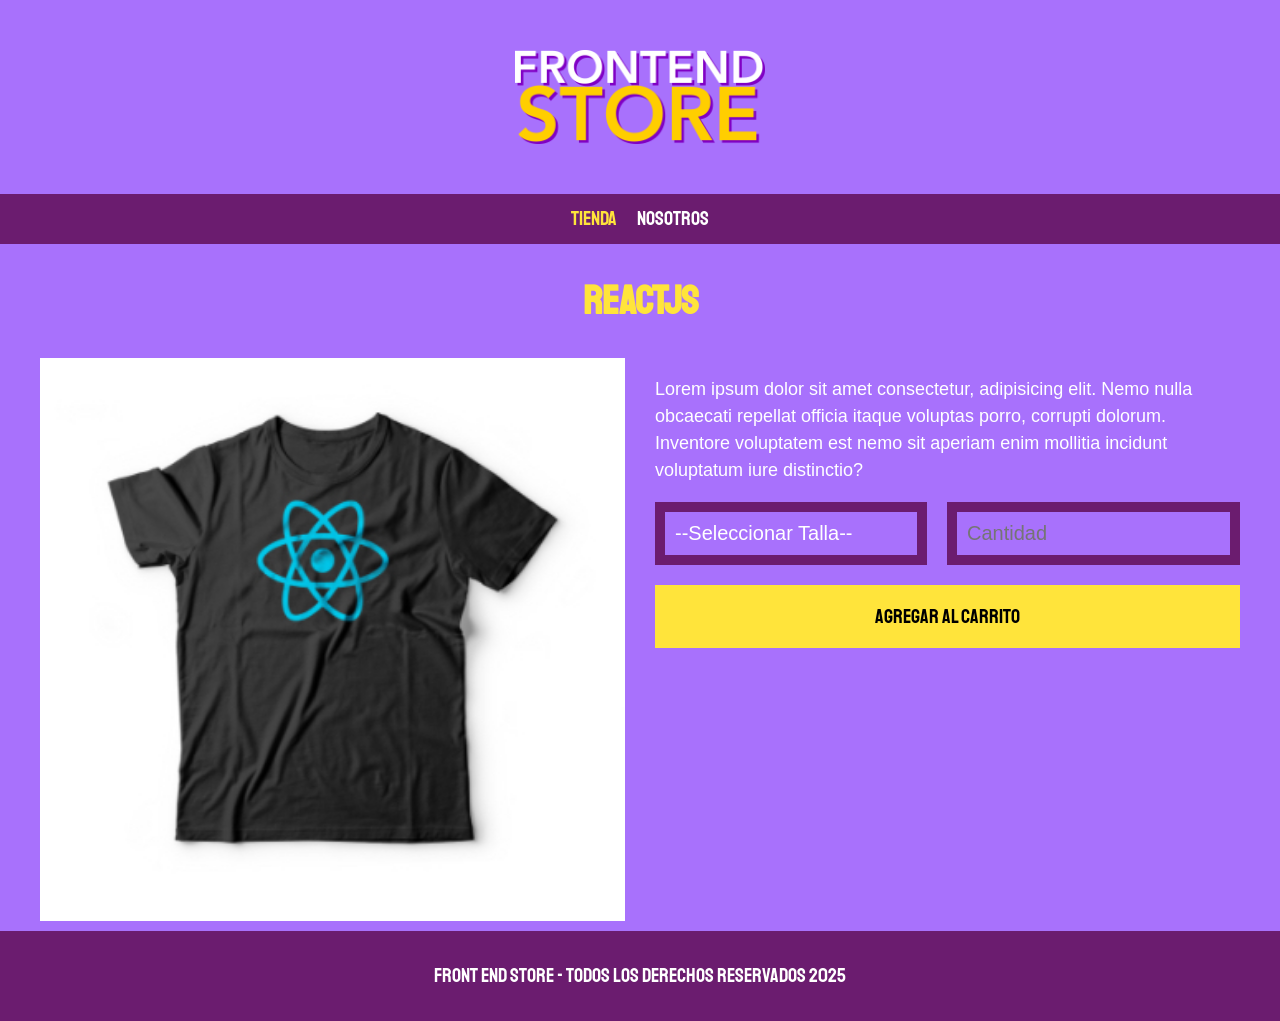
<file: index.html>
<!DOCTYPE html>
<html lang="en">
<head>
    <meta charset="UTF-8">
    <meta name="viewport" content="width=device-width, initial-scale=1.0">
    <title>Document</title>
    <link rel="stylesheet" href="css/normalize.css">
    <link rel="preconnect" href="https://fonts.googleapis.com">
    <link rel="preconnect" href="https://fonts.gstatic.com" crossorigin>
    <link href="https://fonts.googleapis.com/css2?family=Staatliches&display=swap" rel="stylesheet">
    <link rel="stylesheet" href="css/style.css">
</head>
<body>
    <header class="header">
        <a href="index.html"></a>
            <img src="img/logo.png" alt="Logotipo" class="logo-h">
    </header>
    <nav class="navlink">
        <a href="index.html" class="navlink__s navlink__s--activo">Tienda</a>
        <a href="nosotros.html" class="navlink__s">Nosotros</a>
    </nav>
    <main class="contenedor">
        <h1>ReactJS</h1>
        <div class="camisas">
            <img src="img/3.jpg" class="camisas__imagen" alt="imagen del producto"> 
            <div class="camisas__contenido">
                <p>Lorem ipsum dolor sit amet consectetur, adipisicing elit. Nemo nulla obcaecati repellat officia itaque voluptas porro, corrupti dolorum. Inventore voluptatem est nemo sit aperiam enim mollitia incidunt voluptatum iure distinctio?</p>
                <form action="" class="formulario">
                    <select name="" id="" class="form__acc">
                        <option disabled selected>--Seleccionar Talla--</option>
                        <option value="">Chica</option>
                        <option value="">Mediana</option>
                        <option value="">Grande</option>
                    </select>
                    <input class="form__acc" type="number" placeholder="Cantidad" min="1">
                    <input class="form__submit" type="submit" value="Agregar al carrito">
                </form>
            </div>
        </div>
    </main>
    <footer class="footer">
        <p class="footer__text">Front End Store - Todos los derechos reservados 2025</p>
    </footer>
    
</body>
</html>
</file>
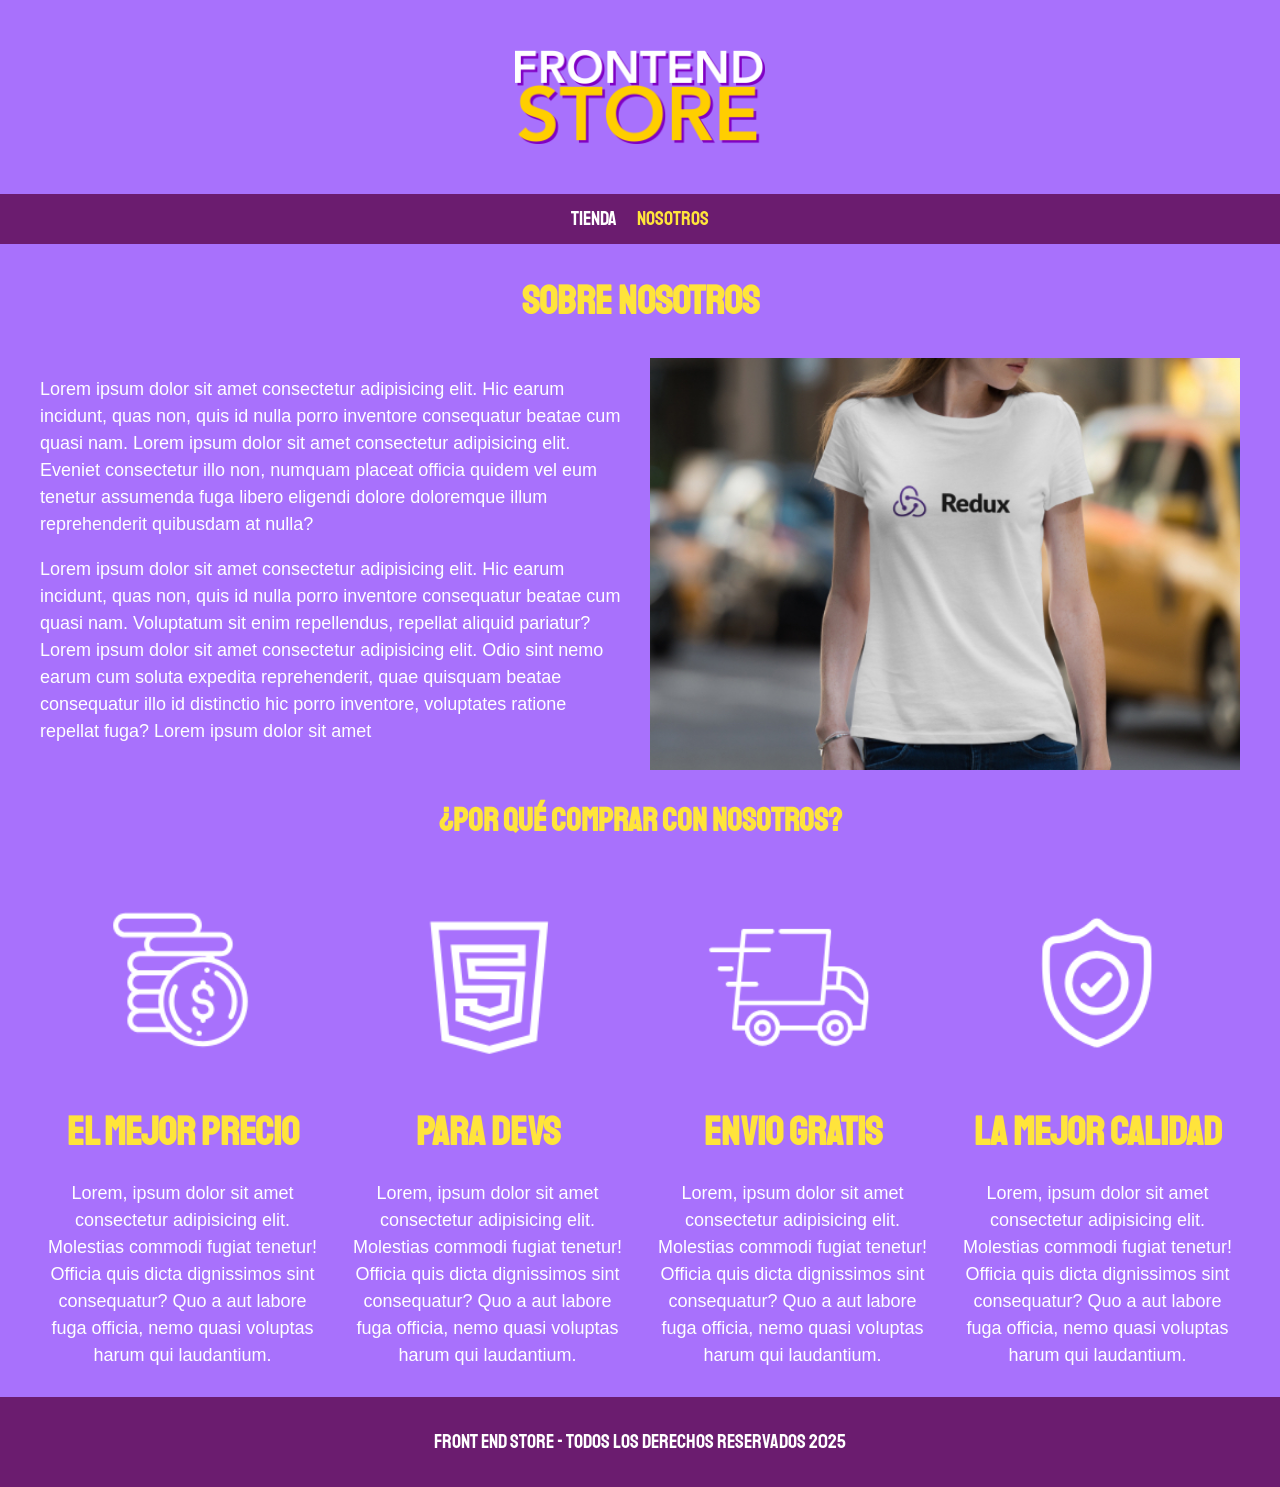
<file: nosotros.html>
<!DOCTYPE html>
<html lang="en">
<head>
    <meta charset="UTF-8">
    <meta name="viewport" content="width=device-width, initial-scale=1.0">
    <title>Document</title>
    <link rel="stylesheet" href="css/normalize.css">
    <link rel="preconnect" href="https://fonts.googleapis.com">
    <link rel="preconnect" href="https://fonts.gstatic.com" crossorigin>
    <link href="https://fonts.googleapis.com/css2?family=Staatliches&display=swap" rel="stylesheet">
    <link rel="stylesheet" href="css/style.css">
</head>
<body>
    <header class="header">
        <a href="index.html"></a>
            <img src="img/logo.png" alt="Logotipo" class="logo-h">
    </header>
    <nav class="navlink">
        <a href="index.html" class="navlink__s">Tienda</a>
        <a href="nosotros.html" class="navlink__s navlink__s--activo">Nosotros</a>
    </nav>
    <main class="contenedor">
        <h1>Sobre Nosotros</h1>
            <div class="infous">
                <div class="infous__contenido">
                <p class="infous__texto">Lorem ipsum dolor sit amet consectetur adipisicing elit. Hic earum incidunt, quas non, quis id nulla porro inventore consequatur beatae cum quasi nam.
                Lorem ipsum dolor sit amet consectetur adipisicing elit. Eveniet consectetur illo non, numquam placeat officia quidem vel eum tenetur assumenda fuga libero eligendi dolore doloremque illum reprehenderit quibusdam at nulla?</p>

                <p class="infous__texto">Lorem ipsum dolor sit amet consectetur adipisicing elit. Hic earum incidunt, quas non, quis id nulla porro inventore consequatur beatae cum quasi nam.
                    Voluptatum sit enim repellendus, repellat aliquid pariatur? Lorem ipsum dolor sit amet consectetur adipisicing elit. Odio sint nemo earum cum soluta expedita
                    reprehenderit, quae quisquam beatae consequatur illo id distinctio hic porro inventore, voluptates ratione repellat fuga? Lorem ipsum dolor sit amet</p>
            </div>    
                <img class="infous__img" src="img/nosotros.jpg" alt=""> 
            </div>
    </main>
    <section class="contenedor compra">
        <h2 class="contenedor__titulo">¿Por qué comprar con nosotros?</h2>
        <div class="bloques">
            <div class="bloque">
                <img src="img/icono_1.png" class="bloque__imagen" alt="porque comprar">
                <h1 class="bloque__titulo">El mejor precio</h1>
                <p>Lorem, ipsum dolor sit amet consectetur adipisicing elit. Molestias commodi fugiat tenetur! Officia quis dicta dignissimos sint consequatur? Quo a aut labore fuga officia, nemo quasi voluptas harum qui laudantium.</p>
            </div>
            <div class="bloque">
                <img src="img/icono_2.png" class="bloque__imagen" alt="porque comprar">
                <h1 class="bloque__titulo">Para devs</h1>
                <p>Lorem, ipsum dolor sit amet consectetur adipisicing elit. Molestias commodi fugiat tenetur! Officia quis dicta dignissimos sint consequatur? Quo a aut labore fuga officia, nemo quasi voluptas harum qui laudantium.</p>
            </div>
            <div class="bloque">
                <img src="img/icono_3.png" class="bloque__imagen" alt="porque comprar">
                <h1 class="bloque__titulo">Envio gratis</h1>
                <p>Lorem, ipsum dolor sit amet consectetur adipisicing elit. Molestias commodi fugiat tenetur! Officia quis dicta dignissimos sint consequatur? Quo a aut labore fuga officia, nemo quasi voluptas harum qui laudantium.</p>
            </div>
            <div class="bloque">
                <img src="img/icono_4.png" class="bloque__imagen" alt="porque comprar">
                <h1 class="bloque__titulo">La mejor calidad</h1>
                <p>Lorem, ipsum dolor sit amet consectetur adipisicing elit. Molestias commodi fugiat tenetur! Officia quis dicta dignissimos sint consequatur? Quo a aut labore fuga officia, nemo quasi voluptas harum qui laudantium.</p>
            </div>
        </div>
    </section>
    <footer class="footer">
        <p class="footer__text">Front End Store - Todos los derechos reservados 2025</p>
    </footer>
    
</body>
</html>
</file>
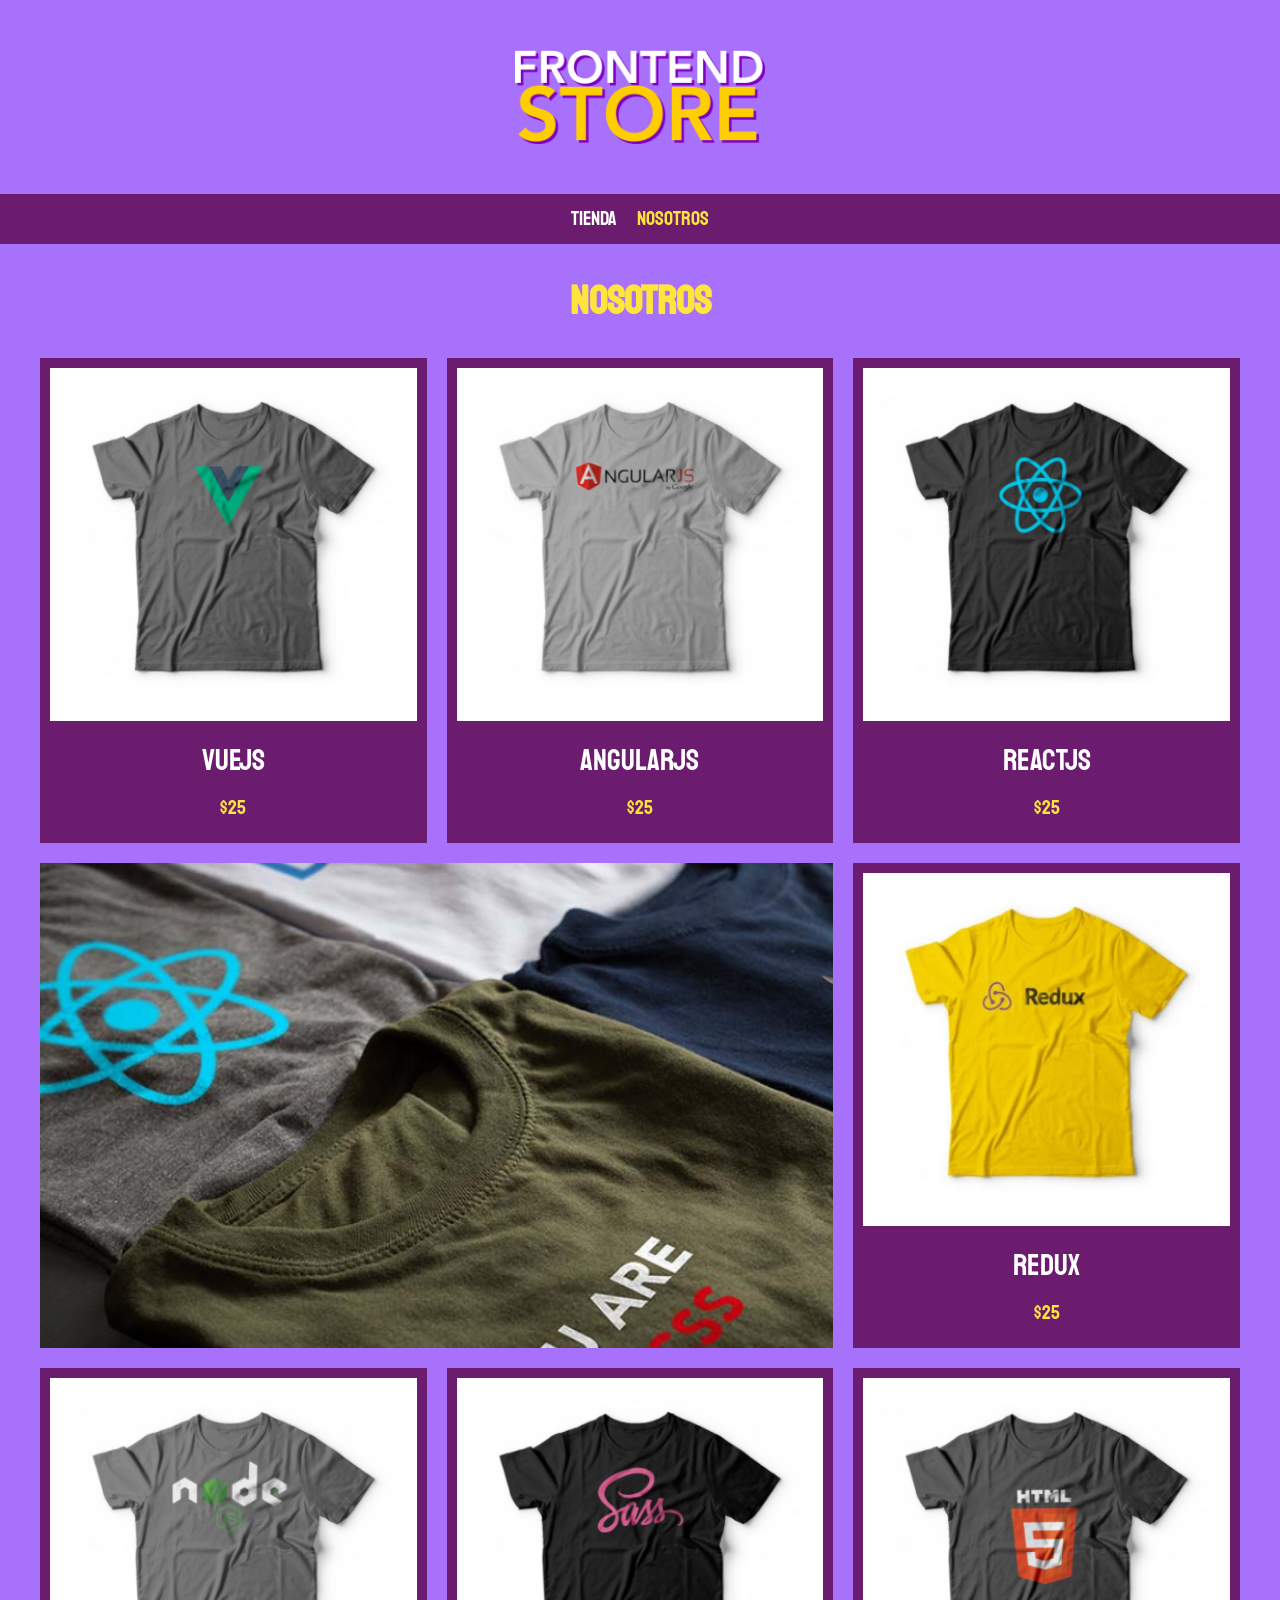
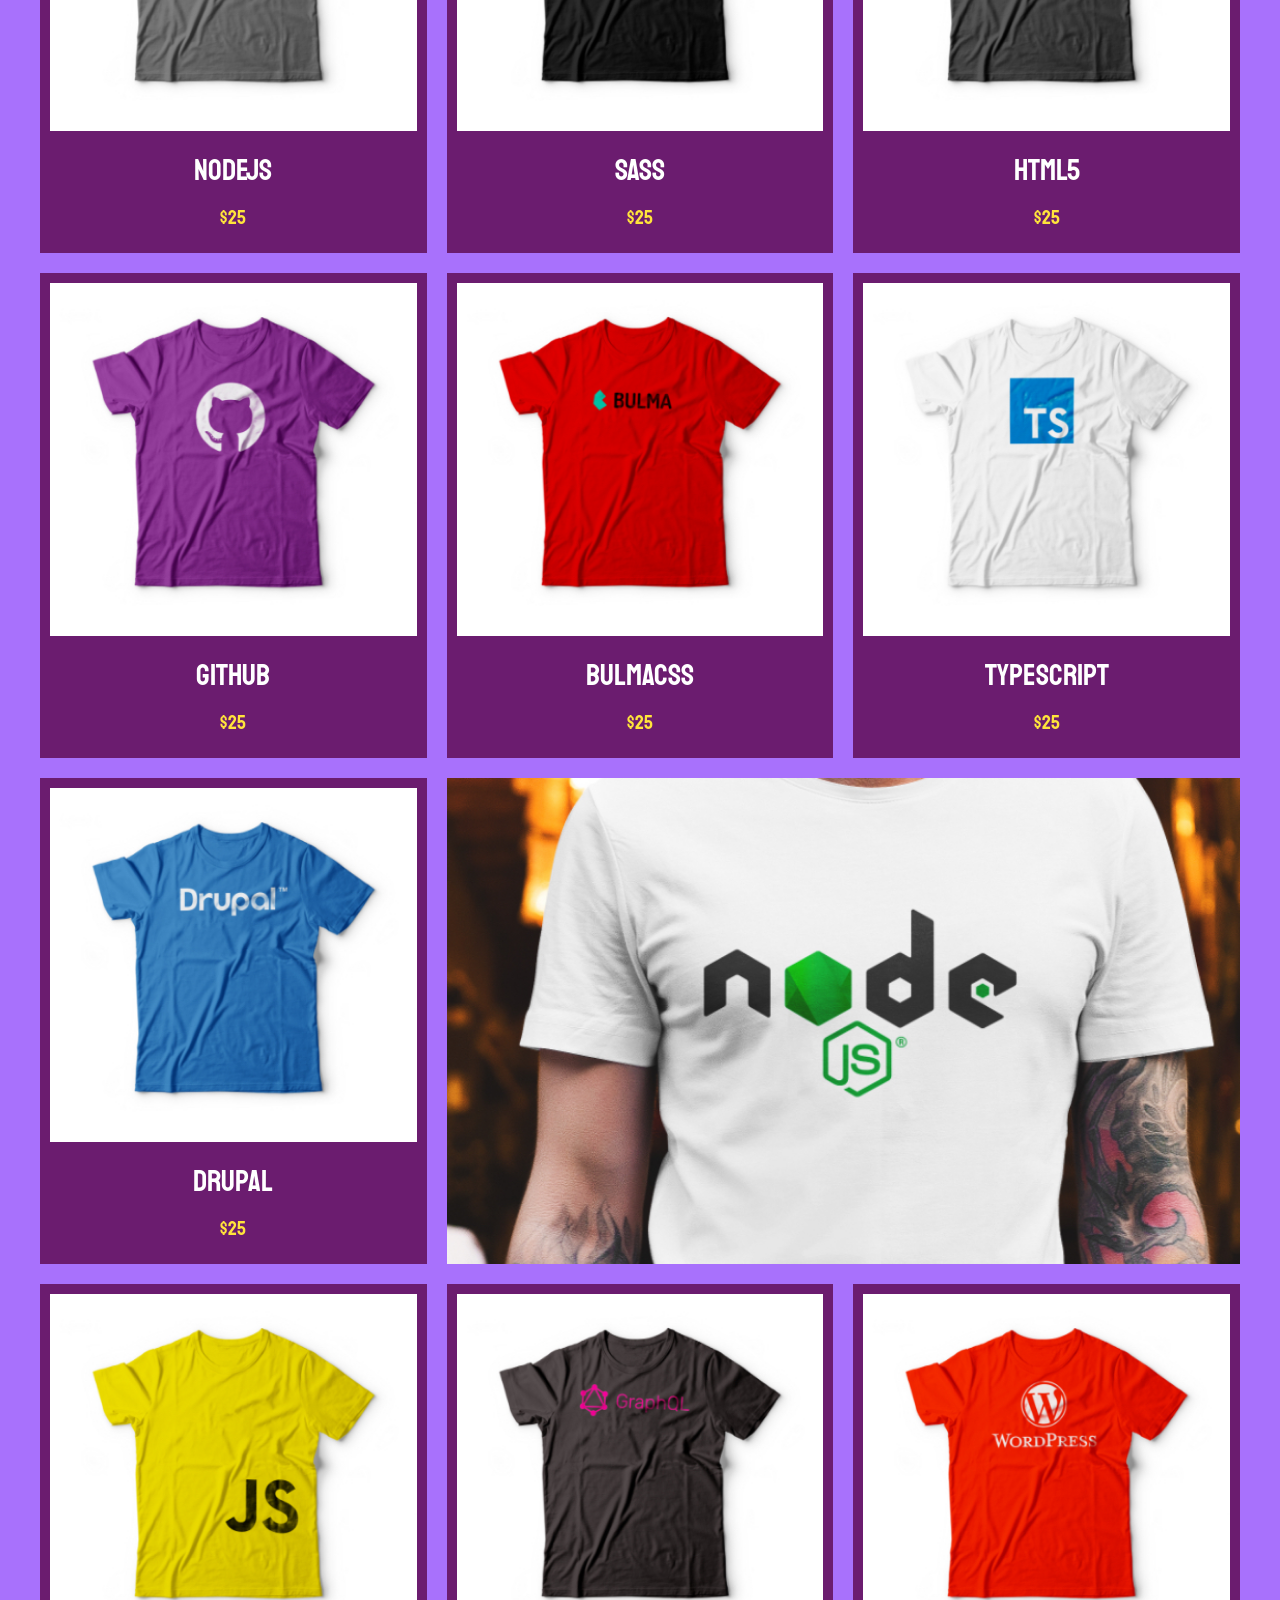
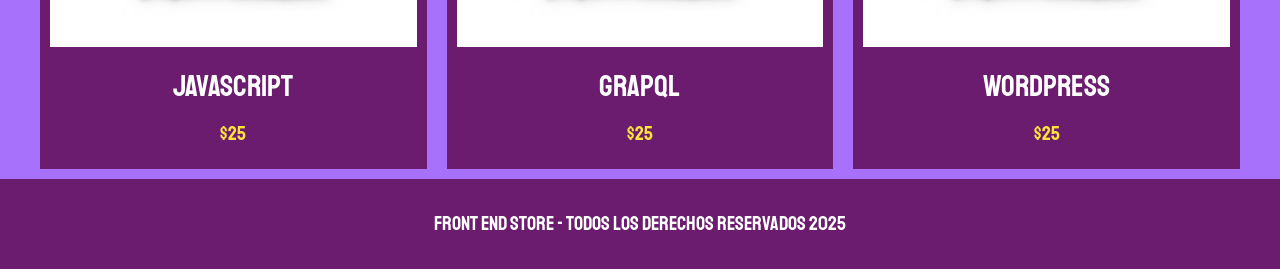
<file: productos.html>
<!DOCTYPE html>
<html lang="en">
<head>
    <meta charset="UTF-8">
    <meta name="viewport" content="width=device-width, initial-scale=1.0">
    <title>Document</title>
    <link rel="stylesheet" href="css/normalize.css">
    <link rel="preconnect" href="https://fonts.googleapis.com">
    <link rel="preconnect" href="https://fonts.gstatic.com" crossorigin>
    <link href="https://fonts.googleapis.com/css2?family=Staatliches&display=swap" rel="stylesheet">
    <link rel="stylesheet" href="css/style.css">
</head>
<body>
    <header class="header">
        <a href="index.html"></a>
            <img src="img/logo.png" alt="Logotipo" class="logo-h" >
    </header>
    <nav class="navlink">
        <a href="index.html" class="navlink__s">Tienda</a>
        <a href="nosotros.html" class="navlink__s navlink__s--activo">Nosotros</a>
    </nav>
    <main class="contenedor">
        <h1>Nosotros</h1>
        <div class="grid">
            <div class="producto">
                <a href="producto.html" class="producto__s">
                    <img src="img/1.jpg" alt="" class="producto__img">
                    <div class="producto__box">
                        <p class="producto__nombre">VueJS</p>
                        <p class="producto__precio">$25</p>
                    </div>
                </a>
            </div>
            <div class="producto">
                <a href="producto.html" class="producto__s">
                    <img src="img/2.jpg" alt="" class="producto__img">
                    <div class="producto__box">
                        <p class="producto__nombre">AngularJS</p>
                        <p class="producto__precio">$25</p>
                    </div>
                </a>
            </div>
            <div class="producto">
                <a href="producto.html" class="producto__s">
                    <img src="img/3.jpg" alt="" class="producto__img">
                    <div class="producto__box">
                        <p class="producto__nombre">ReactJS</p>
                        <p class="producto__precio">$25</p>
                    </div>
                </a>
            </div>
            <div class="producto">
                <a href="producto.html" class="producto__s">
                    <img src="img/4.jpg" alt="" class="producto__img">
                    <div class="producto__box">
                        <p class="producto__nombre">Redux</p>
                        <p class="producto__precio">$25</p>
                    </div>
                </a>
            </div>
            <div class="producto">
                <a href="producto.html" class="producto__s">
                    <img src="img/5.jpg" alt="" class="producto__img">
                    <div class="producto__box">
                        <p class="producto__nombre">NodeJS</p>
                        <p class="producto__precio">$25</p>
                    </div>
                </a>
            </div>
            <div class="producto">
                <a href="producto.html" class="producto__s">
                    <img src="img/6.jpg" alt="" class="producto__img">
                    <div class="producto__box">
                        <p class="producto__nombre">SASS</p>
                        <p class="producto__precio">$25</p>
                    </div>
                </a>
            </div>
            <div class="producto">
                <a href="producto.html" class="producto__s">
                    <img src="img/7.jpg" alt="" class="producto__img">
                    <div class="producto__box">
                        <p class="producto__nombre">HTML5</p>
                        <p class="producto__precio">$25</p>
                    </div>
                </a>
            </div>
            <div class="producto">
                <a href="producto.html" class="producto__s">
                    <img src="img/8.jpg" alt="" class="producto__img">
                    <div class="producto__box">
                        <p class="producto__nombre">GitHub</p>
                        <p class="producto__precio">$25</p>
                    </div>
                </a>
            </div>
            <div class="producto">
                <a href="producto.html" class="producto__s">
                    <img src="img/9.jpg" alt="" class="producto__img">
                    <div class="producto__box">
                        <p class="producto__nombre">BulmaCSS</p>
                        <p class="producto__precio">$25</p>
                    </div>
                </a>
            </div>
            <div class="producto">
                <a href="producto.html" class="producto__s">
                    <img src="img/10.jpg" alt="" class="producto__img">
                    <div class="producto__box">
                        <p class="producto__nombre">TypeScript</p>
                        <p class="producto__precio">$25</p>
                    </div>
                </a>
            </div>
            <div class="producto">
                <a href="producto.html" class="producto__s">
                    <img src="img/11.jpg" alt="" class="producto__img">
                    <div class="producto__box">
                        <p class="producto__nombre">Drupal</p>
                        <p class="producto__precio">$25</p>
                    </div>
                </a>
            </div>
            <div class="producto">
                <a href="producto.html" class="producto__s">
                    <img src="img/12.jpg" alt="" class="producto__img">
                    <div class="producto__box">
                        <p class="producto__nombre">JavaScript</p>
                        <p class="producto__precio">$25</p>
                    </div>
                </a>
            </div>
            <div class="producto">
                <a href="producto.html" class="producto__s">
                    <img src="img/13.jpg" alt="" class="producto__img">
                    <div class="producto__box">
                        <p class="producto__nombre">GrapQL</p>
                        <p class="producto__precio">$25</p>
                    </div>
                </a>
            </div>
            <div class="producto">
                <a href="producto.html" class="producto__s">
                    <img src="img/14.jpg" alt="" class="producto__img">
                    <div class="producto__box">
                        <p class="producto__nombre">WordPress</p>
                        <p class="producto__precio">$25</p>
                    </div>
                </a>
            </div>
            <div class="grafico grafico--camisas"></div>
            <div class="grafico grafico--node"></div>
        </div>
    </main>
    <footer class="footer">
        <p class="footer__text">Front End Store - Todos los derechos reservados 2025</p>
    </footer>
    
</body>
</html>
</file>
<file: css/style.css>
:root{

    --primario: #a871fc;
    --secundario: #ffe43b;
    --rojizo: #fa553e;
    --blanco: #ffffff;
    --primario0scuro: #6b1c6f;
    --verde: #93f194;
    --secundarioosc:  #f1d64e; 

    --fuenteprin: 'staatliches', cursive;
}

html {
    box-sizing: border-box;
    font-size: 62.5%;
}

*, *:before, *:after {
    box-sizing: inherit;
}

/* Globales */

body{

    background-color: var(--primario);
    font-size: 1.6rem;
    line-height: 1.5;

}

p{
    font-size: 1.8rem;
    font-family: Arial, Helvetica, sans-serif;
    color: var(--blanco);
}

a{
    text-decoration: none;
}

img {
    width: 100%; /*Se pasa de max-width a width*/
}

.contenedor{
    max-width: 120rem;
    margin: 0 auto;
}

h1, h2, h3 {
    text-align: center;
    color: var(--secundario);
    font-family: var(--fuenteprin);
}

h1{
    font-size: 4rem;
}

h2{
    font-size: 3.2rem;
}

h3{
    font-size: 2.4rem;
}

/* header */
.header {

    display: flex;
    justify-content: center;
    padding: 2rem;
}

.logo-h {
    margin: 3rem 0;
    width: 25rem;

}

/* Grid */

.grid{
    display: grid;
    grid-template-columns: repeat(2, 1 fr);
    gap: 2rem;
}

@media (min-width:768px) {
    .grid{
        grid-template-columns: repeat(3, 1fr);
    }
}

/*Productos*/

.producto {
    background-color: var(--primario0scuro);
    padding: 1rem;
}


.producto__nombre{
    font-size: 3rem;
}

.producto__precio{
    font-size: 2rem;
    color: var(--secundario);
}

.producto__nombre,
.producto__precio{
    font-family: var(--fuenteprin);
    margin: 1rem 0;
    text-align: center;
}

/*Graficos*/

.grafico{
    min-height: 30rem;
    background-repeat: no-repeat;
    background-size: cover;
    grid-column: 1 / 3;
}

.grafico--camisas{
    grid-row: 2 / 3; /*Aqui definimos la posicion de la imagen en los gris diferentes que se muestra*/
    background-image: url(../img/grafico1.jpg);
}

.grafico--node{
    grid-row: 8 / 9;
    background-image: url(../img/grafico2.jpg);
}

@media (min-width: 768px){
    .grafico--node{
        grid-row: 5 / 6;
        grid-column: 2 / 4;
    }
}

/*footer*/

.footer{
    background-color:var(--primario0scuro);
    padding: 1rem;
    margin-top: 1rem;

}

.footer__text{
    font-family: var(--fuenteprin);
    text-align: center;
    font-size: 20px;
}

.navlink{
    display: flex;
    justify-content: center;
    padding: 1rem 0;
    background-color: var(--primario0scuro);
    gap: 2rem; /*Pone un espacio entre dos elementos, evitando el uso de margin*/
}

.navlink__s{
    font-family: var(--fuenteprin);
    color: var(--blanco);
    font-size: 2rem;
}

.navlink__s--activo,
.navlink__s:hover{
    color: var(--secundario);
}

/*Nosotros*/

.infous{
    display: grid;
    grid-template-rows: repeat(2, auto);
    }

.infous__img{
    grid-column: 1/2;
    grid-row: 1/2;  
}

@media (min-width: 768px){
    .infous{
    grid-template-columns: repeat(2, 1fr); /*Lo que hacemos aqui es definirle dos columnas  */
    column-gap: 2rem;
    }

    .infous__img{
        grid-column: 2/3;
    }

}

/*Bloques*/
.bloques{
    display: grid;
    grid-template-columns: repeat(4 , 1fr);
    gap: 2rem;
}

@media (max-width: 768px){
    .bloques{
        display: grid;
        grid-template-columns: repeat(2 , 1fr);
        gap: 2rem;
    }
}

.bloque{
    text-align: center;
}

.bloque__titulo{
    margin: 0;
}

/*Pagina del producto*/
.camisas{
    display: grid;
    grid-template-columns: repeat(2, 1fr);
    column-gap: 30px;
}

.formulario{
    display: grid;
    grid-template-columns: repeat(2 , 1fr);
    gap: 2rem;
}

.form__acc{
    border: 1rem solid var(--primario0scuro);
    background-color: transparent;
    color: var(--blanco);
    font-size: 2rem;
    font-family: Arial, Helvetica, sans-serif;
    padding: 1rem;
    appearance: none; /*Quita la flecha de un select */
}

.form__submit{
    background-color: var(--secundario);
    border: none;
    font-size: 2rem;
    font-family: var(--fuenteprin);
    padding: 2rem;
    transition: background-color .3s ease;
    grid-column: 1 /    3;
}

.form__submit:hover{
    cursor: pointer;
    background-color: var(--secundarioosc);
}
</file>
